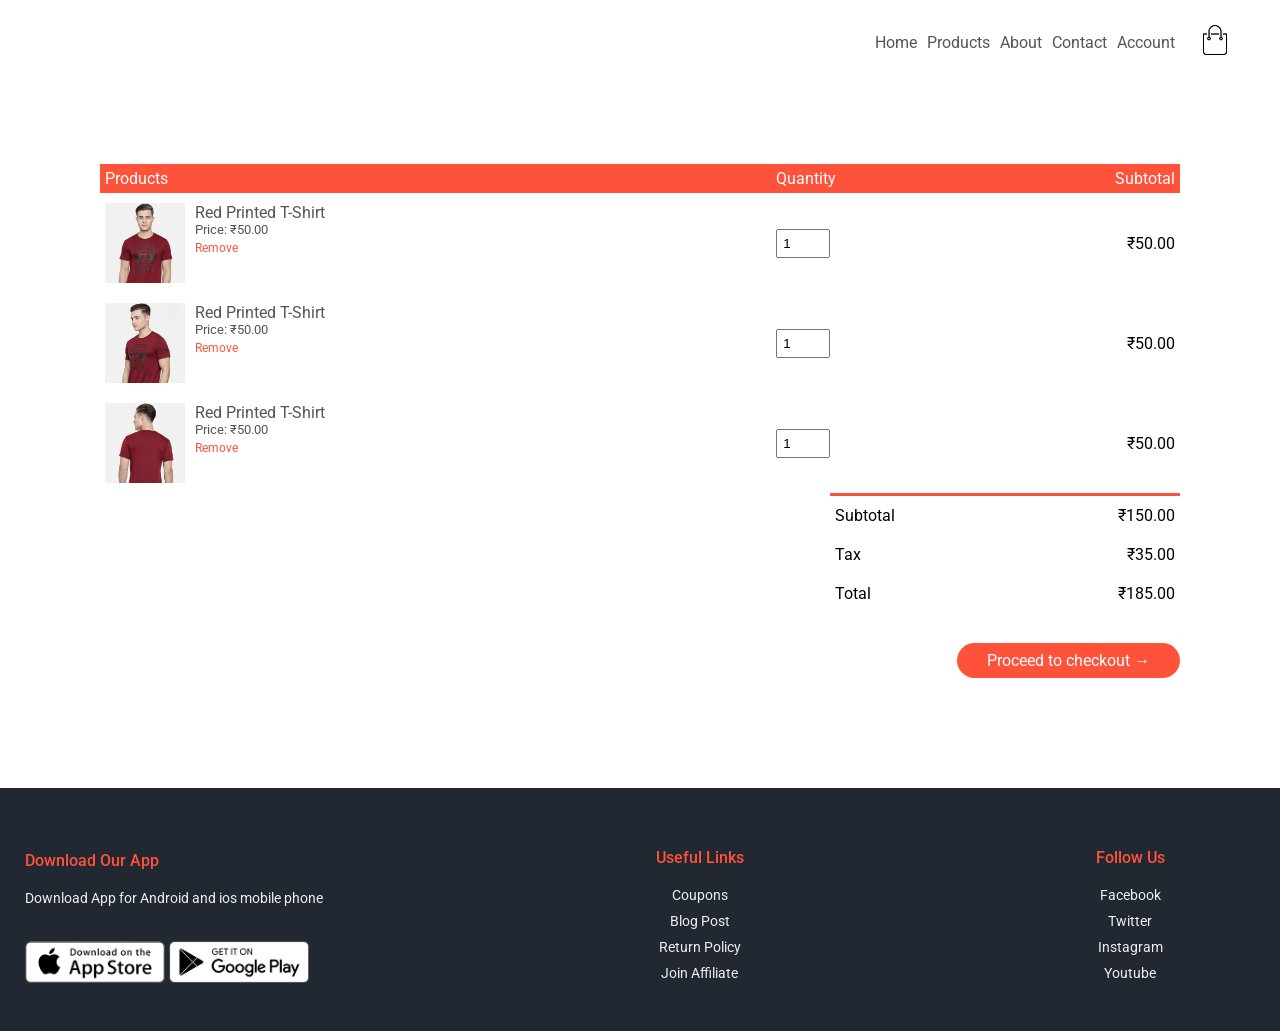
<file: carts.html>
<!doctype html>
<html lang="en">
  <head>
    <meta charset="UTF-8" />
    <meta name="viewport" content="width=device-width, initial-scale=1.0" />
    <!-- Linking Google Fonts -->
    <link rel="preconnect" href="https://fonts.googleapis.com" />
    <link rel="preconnect" href="https://fonts.gstatic.com" crossorigin />
    <link
      href="https://fonts.googleapis.com/css2?family=Roboto:ital,wght@0,100..900;1,100..900&display=swap"
      rel="stylesheet"
    />
    <title>Procut Details</title>
    <link rel="stylesheet" href="style.css" />
  </head>
  <body>
    <header class="header">
      <div class="container">
        <div class="navbar">
					<div class="nav-items">
						<a href="index.html">Home</a>
						<a href="products.html">Products</a>
						<a href="">About</a>
						<a href="">Contact</a>
						<a href="">Account</a>
						
					</div>
					<a href="carts.html"
							><img src="images/cart.png" width="30" height="30"
						/></a>
					<label class="menu-icon" for="menu-toggle"><img src="images/menu.png"/></label>
				</div>
				<input type="checkbox" id="menu-toggle"/>
				<div class="hidden-nav-items"><a href="index.html">Home</a>
					<a href="products.html">Products</a>
					<a href="">About</a>
					<a href="">Contact</a>
					<a href="">Account</a>
				</div>
      </div>
    </header>

    <!-- Main -->
     <div class="cartsSectionsWrapper">
			<table>
				<tr>
					<th>Products</th>
					<th>Quantity</th>
					<th>Subtotal</th>
				</tr>
				<tr>
					<td>
						<div class="cart-info">
							<img src="images/gallery-1.jpg" />
							<div class="cart-info-details">
								<p>Red Printed T-Shirt</p>
								<small>Price: ₹50.00</small>
								<!-- <br /> -->
								<a href="">Remove</a>
							</div>
						</div>
					</td>
					<td><input type="number" value="1" /></td>
					<td><p>₹50.00</p></td>
				</tr>
				<tr>
					<td>
						<div class="cart-info">
							<img src="images/gallery-2.jpg" />
							<div class="cart-info-details">
								<p>Red Printed T-Shirt</p>
								<small>Price: ₹50.00</small>
								<!-- <br /> -->
								<a href="">Remove</a>
							</div>
						</div>
					</td>
					<td><input type="number" value="1" /></td>
					<td>₹50.00</td>
				</tr>
				<tr>
					<td>
						<div class="cart-info">
							<img src="images/gallery-3.jpg" />
							<div class="cart-info-details">
								<p>Red Printed T-Shirt</p>
								<small>Price: ₹50.00</small>
								<!-- <br /> -->
								<a href="">Remove</a>
							</div>
						</div>
					</td>
					<td><input type="number" value="1" /></td>
					<td><p>₹50.00</p></td>
				</tr>
			</table>
			<div class="totalPrice">
				<table>
					<tr>
						<td>Subtotal</td>
						<td>₹150.00</td>
					</tr>
					<tr>
						<td>Tax</td>
						<td>₹35.00</td>
					</tr>
					<tr>
						<td>Total</td>
						<td>₹185.00</td>
					</tr>
				</table>
			</div>
			<div class="totalPrice">
				<span class="checkoutBtn">Proceed to checkout &#8594</span>
			</div>
		</div>

    <!-- Footer Section -->
    <footer class="footer">
      <div class="footer-inner-container">
        <div class="footerColumn footerColumn1">
          <h3>Download Our App</h3>
          <p>Download App for Android and ios mobile phone</p>
          <div class="footerStoreContainer">
            <img src="images/app-store.png" alt="" />
            <img src="images/play-store.png" alt="" />
          </div>
        </div>
        <div class="footerColumn footerColumn2">
          <h3>Useful Links</h3>
          <p>Coupons</p>
          <p>Blog Post</p>
          <p>Return Policy</p>
          <p>Join Affiliate</p>
        </div>
        <div class="footerColumn footerColumn3">
          <h3>Follow Us</h3>
          <p>Facebook</p>
          <p>Twitter</p>
          <p>Instagram</p>
          <p>Youtube</p>
        </div>
      </div>
    </footer>
  </body>
</html>
</file>
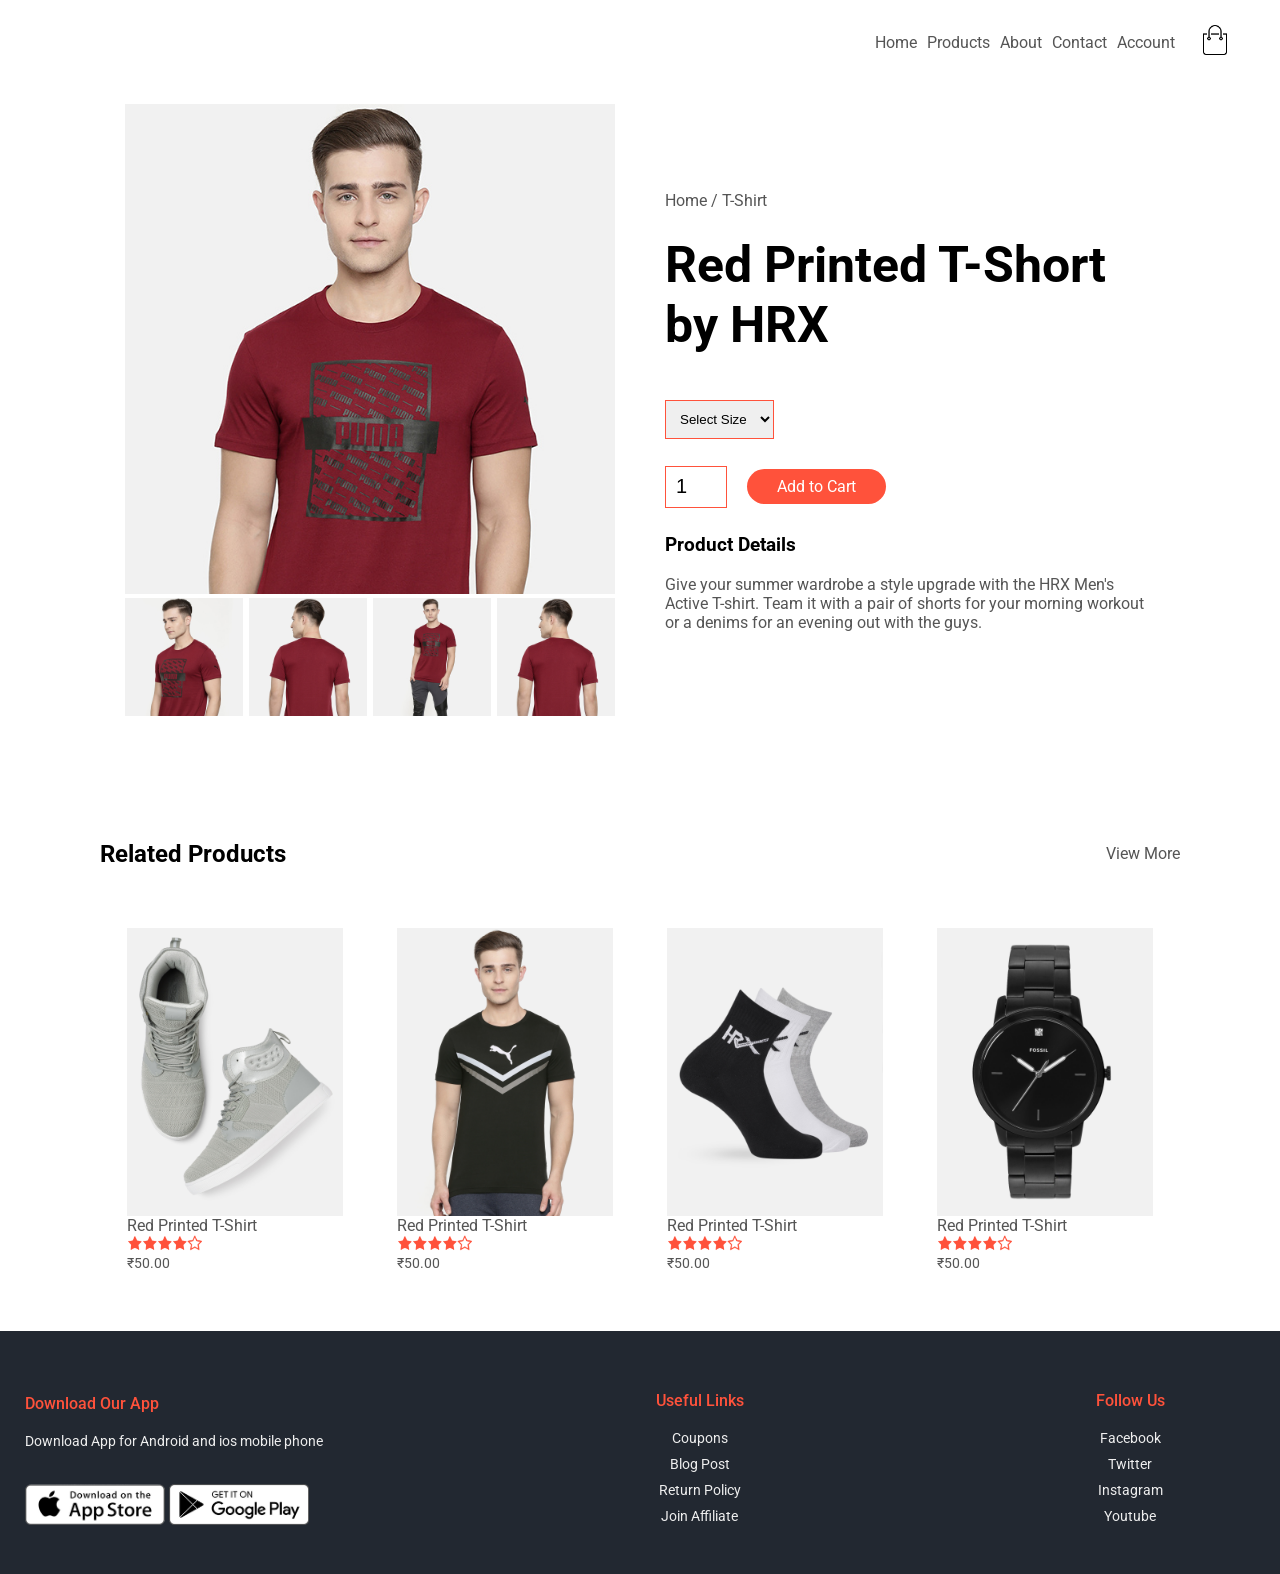
<file: product-details.html>
<!doctype html>
<html lang="en">

<head>
    <meta charset="UTF-8" />
    <meta name="viewport" content="width=device-width, initial-scale=1.0" />
    <!-- Linking Google Fonts -->
    <link rel="preconnect" href="https://fonts.googleapis.com" />
    <link rel="preconnect" href="https://fonts.gstatic.com" crossorigin />
    <link href="https://fonts.googleapis.com/css2?family=Roboto:ital,wght@0,100..900;1,100..900&display=swap"
        rel="stylesheet" />
    <title>Procut Details</title>
    <link rel="stylesheet" href="style.css" />
</head>

<body>
    <!-- Headear  Section -->
    <header class="header">
        <div class="container">
             <div class="navbar">
					<div class="nav-items">
						<a href="index.html">Home</a>
						<a href="products.html">Products</a>
						<a href="">About</a>
						<a href="">Contact</a>
						<a href="">Account</a>
						
					</div>
					<a href="carts.html"
							><img src="images/cart.png" width="30" height="30"
						/></a>
					<label class="menu-icon" for="menu-toggle"><img src="images/menu.png"/></label>
				</div>
				<input type="checkbox" id="menu-toggle"/>
				<div class="hidden-nav-items"><a href="index.html">Home</a>
					<a href="products.html">Products</a>
					<a href="">About</a>
					<a href="">Contact</a>
					<a href="">Account</a>
				</div>
        </div>
    </header>

    <main class="product-details-container">
        <div class="product-details-content product-details-img-content">
            <img src="images/gallery-1.jpg" alt="" class="product-details-big-image" />
            <div class="product-small-img-container-wrapper">
                <div class="product-small-img-container">
                    <img src="images/gallery-2.jpg" alt="" />
                </div>
                <div class="product-small-img-container">
                    <img src="images/gallery-3.jpg" alt="" />
                </div>
                <div class="product-small-img-container">
                    <img src="images/gallery-4.jpg" alt="" />
                </div>
				<div class="product-small-img-container">
                    <img src="images/gallery-3.jpg" alt="" />
                </div>
            </div>
        </div>
        <div class="product-details-content product-details-text-content">
            <p>Home / T-Shirt</p>
            <h1>Red Printed T-Short by HRX</h1>
            <select>
                <option>Select Size</option>
                <option>XXL</option>
                <option>XL</option>
                <option>Large</option>
                <option>Medium</option>
                <option>Small</option>
            </select>
            <div class="addToCartButtonWrapper">
                <input type="number" value="1" />
                <a href="carts.html" class="addtoCartButton">Add to Cart</a>
            </div>
            <h3>Product Details</h3>
            <br />
            <p>
                Give your summer wardrobe a style upgrade with the HRX Men's Active
                T-shirt. Team it with a pair of shorts for your morning workout or a
                denims for an evening out with the guys.
            </p>
        </div>
    </main>

   <div class="allProductsSection">
			<div class="allProductsSectionLabel">
				<h2>Related Products</h2>
				<p style="color: #555">View More</p>
			</div>

			<!-- latest products -->
			<div
				class="feature-products"
				style="padding: 0px; margin: unset; max-width: unset"
			>
				<div class="product-container">
					<div class="product-card">
						<img src="images/product-5.jpg" alt="products" />
						<span class="product-title">Red Printed T-Shirt</span>
						<div>
							<img
								src="images/star.png"
								alt="star"
								width="15"
								height="16"
							/><img
								src="images/star.png"
								alt="star"
								width="15"
								height="16"
							/><img
								src="images/star.png"
								alt="star"
								width="15"
								height="16"
							/><img
								src="images/star.png"
								alt="star"
								width="15"
								height="16"
							/><img
								src="images/emptyStar.png"
								alt="star"
								width="15"
								height="16"
							/>
						</div>
						<span class="product-price">₹50.00</span>
					</div>
					<div class="product-card">
						<img src="images/product-6.jpg" alt="products" />
						<span class="product-title">Red Printed T-Shirt</span>
						<div>
							<img
								src="images/star.png"
								alt="star"
								width="15"
								height="16"
							/><img
								src="images/star.png"
								alt="star"
								width="15"
								height="16"
							/><img
								src="images/star.png"
								alt="star"
								width="15"
								height="16"
							/><img
								src="images/star.png"
								alt="star"
								width="15"
								height="16"
							/><img
								src="images/emptyStar.png"
								alt="star"
								width="15"
								height="16"
							/>
						</div>
						<span class="product-price">₹50.00</span>
					</div>
					<div class="product-card">
						<img src="images/product-7.jpg" alt="products" />
						<span class="product-title">Red Printed T-Shirt</span>
						<div>
							<img
								src="images/star.png"
								alt="star"
								width="15"
								height="16"
							/><img
								src="images/star.png"
								alt="star"
								width="15"
								height="16"
							/><img
								src="images/star.png"
								alt="star"
								width="15"
								height="16"
							/><img
								src="images/star.png"
								alt="star"
								width="15"
								height="16"
							/><img
								src="images/emptyStar.png"
								alt="star"
								width="15"
								height="16"
							/>
						</div>
						<span class="product-price">₹50.00</span>
					</div>
					<div class="product-card">
						<img src="images/product-8.jpg" alt="products" />
						<span class="product-title">Red Printed T-Shirt</span>
						<div>
							<img
								src="images/star.png"
								alt="star"
								width="15"
								height="16"
							/><img
								src="images/star.png"
								alt="star"
								width="15"
								height="16"
							/><img
								src="images/star.png"
								alt="star"
								width="15"
								height="16"
							/><img
								src="images/star.png"
								alt="star"
								width="15"
								height="16"
							/><img
								src="images/emptyStar.png"
								alt="star"
								width="15"
								height="16"
							/>
						</div>
						<span class="product-price">₹50.00</span>
					</div>
				</div>
			</div>
		</div>

    <!-- Footer Section -->
    <footer class="footer">
        <div class="footer-inner-container">
            <div class="footerColumn footerColumn1">
                <h3>Download Our App</h3>
                <p>Download App for Android and ios mobile phone</p>
                <div class="footerStoreContainer">
                    <img src="images/app-store.png" alt="" />
                    <img src="images/play-store.png" alt="" />
                </div>
            </div>
            <div class="footerColumn footerColumn2">
                <h3>Useful Links</h3>
                <p>Coupons</p>
                <p>Blog Post</p>
                <p>Return Policy</p>
                <p>Join Affiliate</p>
            </div>
            <div class="footerColumn footerColumn3">
                <h3>Follow Us</h3>
                <p>Facebook</p>
                <p>Twitter</p>
                <p>Instagram</p>
                <p>Youtube</p>
            </div>
        </div>
    </footer>
</body>

</html>
</file>
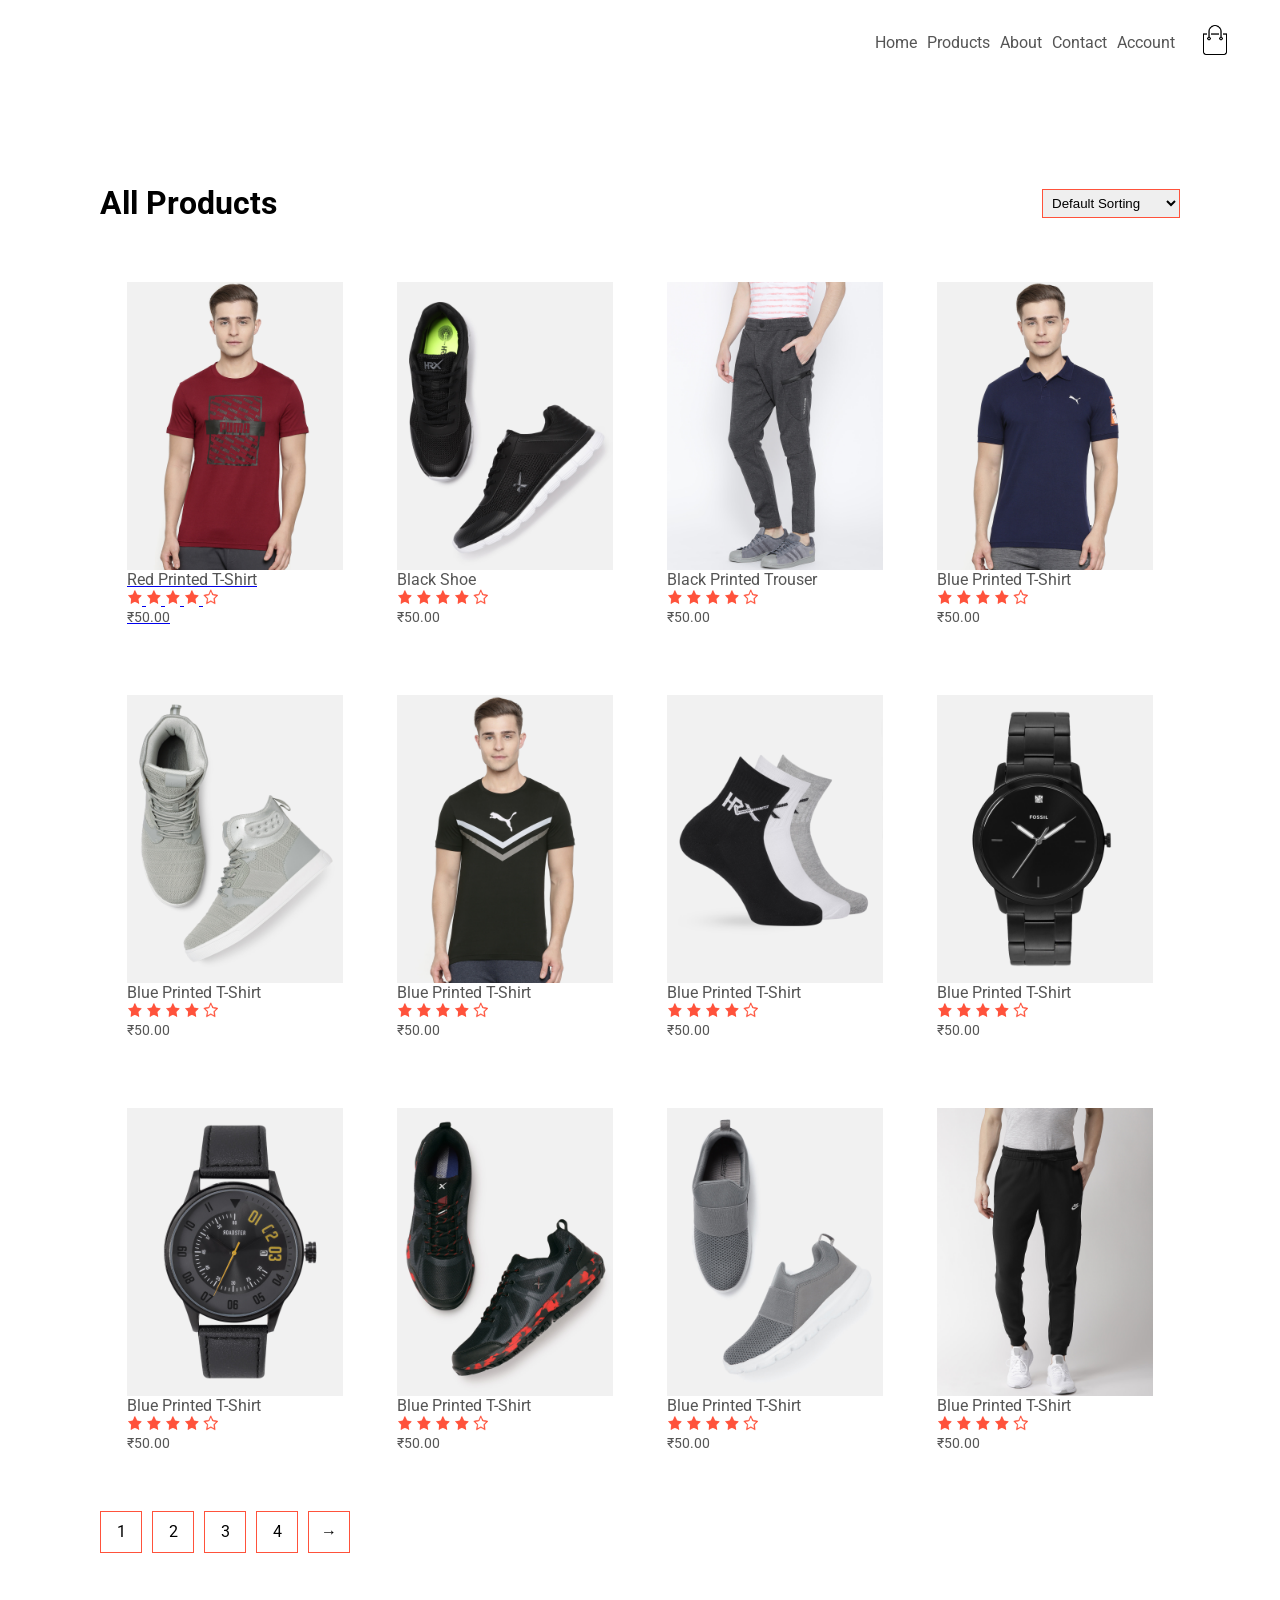
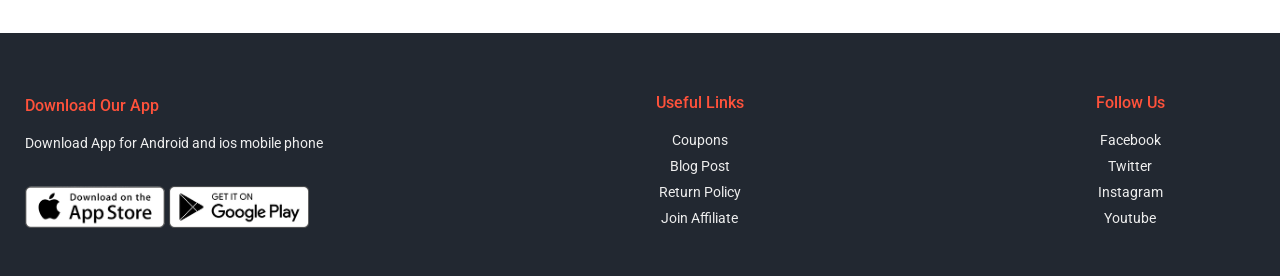
<file: products.html>
<!doctype html>
<html lang="en">
  <head>
    <meta charset="UTF-8" />
    <meta name="viewport" content="width=device-width, initial-scale=1.0" />
    <title>Products</title>
    <!-- Linking Google Fonts -->
    <link rel="preconnect" href="https://fonts.googleapis.com" />
    <link rel="preconnect" href="https://fonts.gstatic.com" crossorigin />
    <link
      href="https://fonts.googleapis.com/css2?family=Roboto:ital,wght@0,100..900;1,100..900&display=swap"
      rel="stylesheet"
    />
    <!-- Linking CSS File -->
    <link rel="stylesheet" href="style.css" />
  </head>
  <body>
    <!-- header -->
    <header class="header">
      <div class="container">
         <div class="navbar">
					<div class="nav-items">
						<a href="index.html">Home</a>
						<a href="products.html">Products</a>
						<a href="">About</a>
						<a href="">Contact</a>
						<a href="">Account</a>
						
					</div>
					<a href="carts.html"
							><img src="images/cart.png" width="30" height="30"
						/></a>
					<label class="menu-icon" for="menu-toggle"><img src="images/menu.png"/></label>
				</div>
				<input type="checkbox" id="menu-toggle"/>
				<div class="hidden-nav-items"><a href="index.html">Home</a>
					<a href="products.html">Products</a>
					<a href="">About</a>
					<a href="">Contact</a>
					<a href="">Account</a>
				</div>
      </div>
    </header>

    <!-- Main Section -->
    <main class="main-container">
      <div class="main-upper-container">
        <h1>All Products</h1>
        <select >
            <option>Default Sorting</option>
            <option>Sort by Price</option>
            <option>Sort by Popularity</option>
            <option>Default by Rating</option>
            <option>Default by Sale</option>
        </select>
      </div>
      <div class="main-inner-container" style="padding: 0px; margin: unset; max-width: unset;">

        <div class="product-container">
          <a href="product-details.html" class="product-card">
            <img
              src="images/product-1.jpg"
              alt="product-image1"
            />
            <span class="product-title">Red Printed T-Shirt</span>
            <div>
              <img
                src="images/star.png"
                alt="star"
                width="15"
                height="16"
              />
              <img
                src="images/star.png"
                alt="star"
                width="15"
                height="16"
              />
              <img
                src="images/star.png"
                alt="star"
                width="15"
                height="16"
              />
              <img
                src="images/star.png"
                alt="star"
                width="15"
                height="16"
              />
              <img
                src="images/emptyStar.png"
                alt="star"
                width="15"
                height="16"
              />
            </div>
            <span class="product-price">₹50.00</span>
          </a>
          <div class="product-card">
            <img
              src="images/product-2.jpg"
              alt="product-image2"
            />
            <span class="product-title">Black Shoe</span>
            <div>
              <img
                src="images/star.png"
                alt="star"
                width="15"
                height="16"
              />
              <img
                src="images/star.png"
                alt="star"
                width="15"
                height="16"
              />
              <img
                src="images/star.png"
                alt="star"
                width="15"
                height="16"
              />
              <img
                src="images/star.png"
                alt="star"
                width="15"
                height="16"
              />
              <img
                src="images/emptyStar.png"
                alt="star"
                width="15"
                height="16"
              />
            </div>
            <span class="product-price">₹50.00</span>
          </div>
          <div class="product-card">
            <img
              src="images/product-3.jpg"
              alt="product-image2"
            />
            <span class="product-title">Black Printed Trouser</span>
            <div>
              <img
                src="images/star.png"
                alt="star"
                width="15"
                height="16"
              />
              <img
                src="images/star.png"
                alt="star"
                width="15"
                height="16"
              />
              <img
                src="images/star.png"
                alt="star"
                width="15"
                height="16"
              />
              <img
                src="images/star.png"
                alt="star"
                width="15"
                height="16"
              />
              <img
                src="images/emptyStar.png"
                alt="star"
                width="15"
                height="16"
              />
            </div>
            <span class="product-price">₹50.00</span>
          </div>
          <div class="product-card">
            <img
              src="images/product-4.jpg"
              alt="product-image3"
            />
            <span class="product-title">Blue Printed T-Shirt</span>
            <div>
              <img
                src="images/star.png"
                alt="star"
                width="15"
                height="16"
              />
              <img
                src="images/star.png"
                alt="star"
                width="15"
                height="16"
              />
              <img
                src="images/star.png"
                alt="star"
                width="15"
                height="16"
              />
              <img
                src="images/star.png"
                alt="star"
                width="15"
                height="16"
              />
              <img
                src="images/emptyStar.png"
                alt="star"
                width="15"
                height="16"
              />
            </div>
            <span class="product-price">₹50.00</span>
          </div>
          
           <div class="product-card">
          <img
            src="images/product-5.jpg"
            alt="product-image3"
          />
          <span class="product-title">Blue Printed T-Shirt</span>
          <div>
            <img
              src="images/star.png"
              alt="star"
              width="15"
              height="16"
            />
            <img
              src="images/star.png"
              alt="star"
              width="15"
              height="16"
            />
            <img
              src="images/star.png"
              alt="star"
              width="15"
              height="16"
            />
            <img
              src="images/star.png"
              alt="star"
              width="15"
              height="16"
            />
            <img
              src="images/emptyStar.png"
              alt="star"
              width="15"
              height="16"
            />
          </div>
          <span class="product-price">₹50.00</span>
        </div>
        <div class="product-card">
          <img
            src="images/product-6.jpg"
            alt="product-image3"
          />
          <span class="product-title">Blue Printed T-Shirt</span>
          <div>
            <img
              src="images/star.png"
              alt="star"
              width="15"
              height="16"
            />
            <img
              src="images/star.png"
              alt="star"
              width="15"
              height="16"
            />
            <img
              src="images/star.png"
              alt="star"
              width="15"
              height="16"
            />
            <img
              src="images/star.png"
              alt="star"
              width="15"
              height="16"
            />
            <img
              src="images/emptyStar.png"
              alt="star"
              width="15"
              height="16"
            />
          </div>
          <span class="product-price">₹50.00</span>
        </div>
        <div class="product-card">
          <img
            src="images/product-7.jpg"
            alt="product-image3"
          />
          <span class="product-title">Blue Printed T-Shirt</span>
          <div>
            <img
              src="images/star.png"
              alt="star"
              width="15"
              height="16"
            />
            <img
              src="images/star.png"
              alt="star"
              width="15"
              height="16"
            />
            <img
              src="images/star.png"
              alt="star"
              width="15"
              height="16"
            />
            <img
              src="images/star.png"
              alt="star"
              width="15"
              height="16"
            />
            <img
              src="images/emptyStar.png"
              alt="star"
              width="15"
              height="16"
            />
          </div>
          <span class="product-price">₹50.00</span>
        </div>
        <div class="product-card">
          <img
            src="images/product-8.jpg"
            alt="product-image3"
          />
          <span class="product-title">Blue Printed T-Shirt</span>
          <div>
            <img
              src="images/star.png"
              alt="star"
              width="15"
              height="16"
            />
            <img
              src="images/star.png"
              alt="star"
              width="15"
              height="16"
            />
            <img
              src="images/star.png"
              alt="star"
              width="15"
              height="16"
            />
            <img
              src="images/star.png"
              alt="star"
              width="15"
              height="16"
            />
            <img
              src="images/emptyStar.png"
              alt="star"
              width="15"
              height="16"
            />
          </div>
          <span class="product-price">₹50.00</span>
        </div>
        <div class="product-card">
          <img
            src="images/product-9.jpg"
            alt="product-image3"
          />
          <span class="product-title">Blue Printed T-Shirt</span>
          <div>
            <img
              src="images/star.png"
              alt="star"
              width="15"
              height="16"
            />
            <img
              src="images/star.png"
              alt="star"
              width="15"
              height="16"
            />
            <img
              src="images/star.png"
              alt="star"
              width="15"
              height="16"
            />
            <img
              src="images/star.png"
              alt="star"
              width="15"
              height="16"
            />
            <img
              src="images/emptyStar.png"
              alt="star"
              width="15"
              height="16"
            />
          </div>
          <span class="product-price">₹50.00</span>
        </div>
        <div class="product-card">
          <img
            src="images/product-10.jpg"
            alt="product-image3"
          />
          <span class="product-title">Blue Printed T-Shirt</span>
          <div>
            <img
              src="images/star.png"
              alt="star"
              width="15"
              height="16"
            />
            <img
              src="images/star.png"
              alt="star"
              width="15"
              height="16"
            />
            <img
              src="images/star.png"
              alt="star"
              width="15"
              height="16"
            />
            <img
              src="images/star.png"
              alt="star"
              width="15"
              height="16"
            />
            <img
              src="images/emptyStar.png"
              alt="star"
              width="15"
              height="16"
            />
          </div>
          <span class="product-price">₹50.00</span>
        </div>
        <div class="product-card">
          <img
            src="images/product-11.jpg"
            alt="product-image3"
          />
          <span class="product-title">Blue Printed T-Shirt</span>
          <div>
            <img
              src="images/star.png"
              alt="star"
              width="15"
              height="16"
            />
            <img
              src="images/star.png"
              alt="star"
              width="15"
              height="16"
            />
            <img
              src="images/star.png"
              alt="star"
              width="15"
              height="16"
            />
            <img
              src="images/star.png"
              alt="star"
              width="15"
              height="16"
            />
            <img
              src="images/emptyStar.png"
              alt="star"
              width="15"
              height="16"
            />
          </div>
          <span class="product-price">₹50.00</span>
        </div>
        <div class="product-card">
          <img
            src="images/product-12.jpg"
            alt="product-image3"
          />
          <span class="product-title">Blue Printed T-Shirt</span>
          <div>
            <img
              src="images/star.png"
              alt="star"
              width="15"
              height="16"
            />
            <img
              src="images/star.png"
              alt="star"
              width="15"
              height="16"
            />
            <img
              src="images/star.png"
              alt="star"
              width="15"
              height="16"
            />
            <img
              src="images/star.png"
              alt="star"
              width="15"
              height="16"
            />
            <img
              src="images/emptyStar.png"
              alt="star"
              width="15"
              height="16"
            />
          </div>
          <span class="product-price">₹50.00</span>
        </div>

        </div>
      </div>
      <div class="pagination-button-container">
        <span class="pagination-button">1</span>
        <span class="pagination-button">2</span>
        <span class="pagination-button">3</span>
        <span class="pagination-button">4</span>
        <span class="pagination-button">&#8594</span>
      </div>
    </main>

    <!-- Footer -->
    <footer class="footer">
      <div class="footer-inner-container">
        <div class="footerColumn footerColumn1">
          <h3>Download Our App</h3>
          <p>Download App for Android and ios mobile phone</p>
          <div class="footerStoreContainer">
            <img src="images/app-store.png" alt="" />
            <img src="images/play-store.png" alt="" />
          </div>
        </div>
        <div class="footerColumn footerColumn2">
          <h3>Useful Links</h3>
          <p>Coupons</p>
          <p>Blog Post</p>
          <p>Return Policy</p>
          <p>Join Affiliate</p>
        </div>
        <div class="footerColumn footerColumn3">
          <h3>Follow Us</h3>
          <p>Facebook</p>
          <p>Twitter</p>
          <p>Instagram</p>
          <p>Youtube</p>
        </div>
      </div>
    </footer>
  </body>
</html>
</file>
<file: style.css>
* {
    margin: 0;
    padding: 0;
}

body {
    font-family: 'Roboto', serif;
}

.header {
    background-color: rgba(255, 255, 255, 0.7);
    ;

    .container {
        max-width: 1300px;
        padding: 0px 25px;
        margin: auto;

        .navbar {

            display: flex;
            padding: 25px;
            align-items: center;
            justify-content: flex-end;
            gap: 25px;

            .nav-items{
                display: flex;
                align-items: center;
                gap: 10px;
            }
            .menu-icon{
                display: none;
                width: 30px;
                height: 30px;
                img{
                    width: 100%;
                }
            }

            a {
                text-decoration: none;
                color: #555;
            }
        }
        #menu-toggle{
            display: none;
        }

        .hidden-nav-items{
            display: flex;
            flex-direction: column;
            background-color: #333;
            align-items: flex-end;
            gap: 10px;
            max-height: 0;
            overflow: hidden;
            transition: all 0.5s ease;

            a{
                color: #fff;
                text-decoration: none;
                margin-right:50px ;
            }
        }

        .headerContent {
            margin-top: 70px;
            display: flex;
            align-items: center;
            justify-content: center;

            .headerContentItem {
                flex: 1;

                h1 {
                    font-size: 50px;
                    line-height: 60px;
                    margin: 25px 0px;
                }

                p {
                    color: #555;
                }

                img {
                    width: 100%;
                    padding: 50px 0px;
                }
            }
        }
    }
}

.categories {
    margin: 70px 0px;

    .container {
        display: flex;
        margin: auto;
        max-width: 1080px;
        padding: 0px 25px;

        flex-wrap: wrap;
        justify-content: space-around;

        img {
            flex-basis: 30%;
            min-width: 250px;
            margin-bottom: 30px;
        }
    }

}


/* Featured Product */
.feature-products {
    max-width: 1080px;
    padding: 0px 25px;
    margin: auto;
    display: flex;
    flex-direction: column;

    h2 {
        color: #555;
        line-height: 60px;
        text-align: center;
    }

    .customUnderlineContainer {
        align-self: center;
        margin-bottom: 80px;

        .cutomUnderline {
            width: 80px;
            height: 5px;
            background-color: #ff523b;
            border-radius: 5px;
        }

    }

    .product-container {
        display: flex;
        flex-wrap: wrap;
        justify-content: space-around;

        .product-card {
            display: flex;
            flex-direction: column;
            min-width: 200px;
            padding: 10px;
            margin-bottom: 50px;
            flex-basis: 20%;
            cursor: pointer;
            transition: transform 0.5s;

            .product-title {
                color: #555;
            }

            .product-price {
                color: #555;
                font-size: 14px;
            }
        }

        .product-card:hover {
            transform: translateY(-5px);
        }
    }
}


/* latest product */
.latest-product {

    max-width: 1080px;
    padding: 0px 25px;
    margin: auto;
    display: flex;
    flex-direction: column;

    h2 {
        color: #555;
        line-height: 60px;
        text-align: center;
    }

    .customUnderlineContainer {
        align-self: center;
        margin-bottom: 80px;

        .cutomUnderline {
            width: 80px;
            height: 5px;
            background-color: #ff523b;
            border-radius: 5px;
        }
    }

    .product-container {
        display: flex;
        flex-wrap: wrap;
        justify-content: space-around;

        .product-card {
            display: flex;
            flex-direction: column;
            min-width: 200px;
            padding: 10px;
            margin-bottom: 50px;
            flex-basis: 20%;
            cursor: pointer;
            transition: transform 0.5s;

            .product-title {
                color: #555;
            }

            .product-price {
                color: #555;
                font-size: 14px;
            }
        }

        .product-card:hover {
            transform: translateY(-5px);
        }
    }

}

/* Smart Watch Banner */
.smart-watch-banner {
    margin-top: 80px;
    padding: 30px 0px;
    background-color: rgba(255, 255, 255, 0.7);


    .container {
        display: flex;
        align-items: center;
        max-width: 1080px;
        margin: auto;
        padding: 0px 25px;
        justify-content: space-around;

        .smart-watch-banner-image {
            flex: 1;
            padding: 50px;

            img {
                width: 100%;
            }
        }

        .smart-watch-banner-content {
            flex: 1;


            h1 {
                font-size: 50px;
                line-height: 60px;
                margin: 25px 0px;
            }

            span {
                color: #555;
                font-size: 14px;
            }

            .buy-now-button {
                background: #ff523b;
                color: #fff;
                margin: 30px 0px;
                padding: 8px 30px;
                border-radius: 30px;
                border: none;
                cursor: pointer;
            }

            .buy-now-button:hover {
                background-color: #563434;
            }
        }
    }

}

/* Testimonial  */
.testimonial-section {
    padding-top: 100px;

    .testimonial-cards-section {
        max-width: 1080px;
        margin: auto;
        padding: 0px 25px;
        display: flex;
        flex-wrap: wrap;
        justify-content: space-around;
        align-items: center;

        .testimonial-card {

            display: flex;
            flex-direction: column;
            align-items: center;
            text-align: center;
            cursor: pointer;
            padding: 40px 20px 40px;
            box-shadow: 0 0 20px 0px rgba(0, 0, 0, 0.1);
            cursor: pointer;
            transition: transform 0.5s;
            min-width: 250px;
            margin-bottom: 30px;
            flex-basis: calc(30% - 50px);

            p {
                font-size: 12px;
                margin: 12px 0px;
                color: #777;
            }

            h3 {
                font-weight: 600;
                color: #555;
                font-size: 16px;
            }

            .ratings {
                padding-top: 20px;
                display: flex;
                align-items: center;
                gap: 4px;
            }
        }

        .testimonial-card:hover {
            transform: translateY(-10px);
        }

        [alt="User-Image"] {
            width: 50px;
            margin-top: 20px;
            border-radius: 50%;
        }
    }


}

.branding-container {
    margin: 100px auto;

    .branding-inner-container {
        max-width: 1080px;
        padding: 0px 25px;
        margin: auto;
        display: flex;
        justify-content: space-around;
        align-items: center;
        flex-wrap: wrap;

        img {
            cursor: pointer;
            filter: grayscale(100%);

        }

        img:hover {
            filter: grayscale(0%);
        }
    }
}

.footer {
    background: #222831;
    color: #eeeeee;
    font-size: 14px;
    padding: 60px 0 20px;

    .footer-inner-container {
        display: flex;
        align-items: center;
        justify-content: space-around;
        max-width: 1300px;
        margin: auto;
        padding: 0px 25px;
        flex-wrap: wrap;

        .footerColumn {
            min-width: 250px;
            margin-bottom: 20px;
            display: flex;
            flex-direction: column;


            h3 {
                color: #ff523b;
                margin-bottom: 20px;
                font-weight: 500;
            }

            p {
                color: #eeeeee;
                margin-bottom: 10px;
                cursor: pointer;
                transition: color 0.3s ease;
            }

            .footerStoreContainer {
                display: flex;
                align-items: center;
                gap: 4px;
                margin-top: 20px;

                img {
                    width: 140px;
                    margin: 5px 0px;
                }
            }

        }

        .footerColumn1 {
            flex-basis: 30%;
        }

        .footerColumn2 {
            flex: 1;
            align-items: center;
        }

        .footerColumn3 {
            flex-basis: 12%;
            align-items: center;
        }



    }
}


/* bhufshfshufehaowofeso */
/* fdsafadsfasdfcs */
/* fsabjkfbwoshbsdnADSA */

/* PRODUCTs MAIN CONTAINER */
.main-container {
    display: flex;
    flex-direction: column;
    max-width: 1080px;
    padding: 0px 25px;
    margin: auto;

    .main-upper-container {
        display: flex;
        justify-content: space-between;
        align-items: center;
        margin: 100px 0px 50px;

        select {
            border-width: 1px;
            border-style: solid;
            border-color: rgb(255, 82, 59);
            border-image: none;
            padding: 5px;
            outline: none;
        }
    }

    .main-inner-container {
        max-width: 1080px;
        padding: 0px 25px;
        margin: auto;
        display: flex;
        flex-direction: column;

        .product-container {
            display: flex;
            flex-wrap: wrap;
            justify-content: space-around;

            .product-card {
                display: flex;
                flex-direction: column;
                min-width: 200px;
                padding: 10px;
                margin-bottom: 50px;
                flex-basis: 20%;
                cursor: pointer;
                transition: transform 0.5s;

                .product-title {
                    color: #555;
                }

                .product-price {
                    color: #555;
                    font-size: 14px;
                }
            }

            .product-card:hover {
                transform: translateY(-5px);
            }
        }
    }

    .pagination-button-container {
        display: flex;
        align-items: center;
        gap: 10px;
        margin-bottom: 80px;

        .pagination-button {
            display: inline-block;
            width: 40px;
            height: 40px;
            text-align: center;
            line-height: 40px;
            cursor: pointer;
            border-width: 1px;
            border-style: solid;
            border-color: rgb(255, 82, 59);
            border-image: none;
        }
    }
}

/* ------------------- */
/* ------------------------------------ */
/* product-details main container */
/* ------------------- */
/* ------------------- */
.product-details-container {
    margin-top: 80px;
	max-width: 1080px;
	margin: auto;
	padding-left: 25px;
	padding-right: 25px;
	display: flex;
	justify-content: space-around;
	flex-wrap: wrap;
	align-items: center;

    .product-details-content {
        flex-basis: calc(50% - 50px);
		padding: 20px;
		min-width: 300px;
		display: flex;
		flex-direction: column;
       
    }
    .product-details-img-content {
		gap: 4px;
		.product-details-big-image {
			width: 100%;
		}
		.product-small-img-container-wrapper {
			display: flex;
			align-items: center;
			justify-content: space-between;

			.product-small-img-container {
				flex-basis: 24%;
				img {
					width: 100%;
				}
			}
		}
	}

    .product-details-text-content {
		p {
			color: #555;
		}
		h1 {
			font-size: 50px;
			line-height: 60px;
			margin: 25px 0;
		}
		h4 {
			margin: 20px 0;
			font-size: 22px;
			font-weight: bold;
			color: #555;
		}
		select {
			display: block;
			padding: 10px;
			margin-top: 20px;
			border: 1px solid #ff523b;
			outline: none;
			width: fit-content;
		}
		.addToCartButtonWrapper {
			display: flex;
			align-items: center;
			gap: 10px;
			input {
				width: 50px;
				height: 40px;
				padding-left: 10px;
				font-size: 20px;
				margin-right: 10px;
				border: 1px solid #ff523b;
				outline: none;
			}
			.addtoCartButton {
				display: inline-block;
				background: #ff523b;
				color: #fff;
				padding: 8px 30px;
				margin: 30px 0;
				border-radius: 30px;
				transition: background 0.5s;
				text-decoration: none;
			}
			.addtoCartButton:hover {
				background-color: #222831;
			}
		}
	
    }

}

.allProductsSection {
	display: flex;
	flex-direction: column;
	max-width: 1080px;
	padding: 0px 25px;
	margin: auto;
	.allProductsSectionLabel {
		display: flex;
		justify-content: space-between;
		align-items: center;
		margin: 100px 0px 50px;
		select {
			border: 1px solid #ff523b;
			padding: 5px;
			outline: none;
		}
	}

	.paginationButtonContainer {
		display: flex;
		align-items: center;
		gap: 10px;
		margin-bottom: 80px;
		.paginationButton {
			display: inline-block;
			border: 1px solid #ff523b;
			width: 40px;
			height: 40px;
			text-align: center;
			line-height: 40px;
			cursor: pointer;
		}
		.paginationButton:hover {
			background-color: #ff523b;
			color: #fff;
		}
	}
}

/* Cart page */
.cartsSectionsWrapper {
	margin: 80px auto;
	max-width: 1080px;
	padding-left: 25px;
	padding-right: 25px;

	table {
		width: 100%;
		border-collapse: collapse;

		th {
			text-align: left;
			padding: 5px;
			color: #fff;
			background: #ff523b;
			font-weight: normal;
		}
		th:last-child {
			text-align: right;
		}
		td {
			padding: 10px 5px;

			.cart-info {
				display: flex;
				flex-wrap: wrap;

				img {
					width: 80px;
					height: 80px;
					margin-right: 10px;
				}

				.cart-info-details {
					display: flex;
					flex-direction: column;

					p {
						color: #555;
					}
					small {
						color: #555;
					}
					a {
						color: #ff523b;
						font-size: 12px;
						text-decoration: none;
						margin-top: 4px;
					}
				}
			}

			input {
				width: 40px;
				padding: 5px;
				outline: none;
			}
		}
		td:last-child {
			text-align: right;
		}
	}

	.totalPrice {
		display: flex;
		justify-content: flex-end;
		table {
			border-top: 3px solid #ff523b;
			max-width: 350px;
		}

		.checkoutBtn {
			display: inline-block;
			background: #ff523b;
			color: #fff;
			padding: 8px 30px;
			margin: 30px 0;
			border-radius: 30px;
			transition: background 0.5s;
		}
		.checkoutBtn:hover {
			background-color: #222831;
		}
	}
}

/* Responsive Design */
@media only screen and (max-width: 600px) {
	.headerContent {
		flex-direction: column;
		h1,
		p {
			text-align: center;
		}
	}
	.categories .container img {
		flex-basis: 100%;
	}

	.product-container .product-card {
		flex-basis: 100% !important;

		.product-title,
		.product-price {
			text-align: center;
		}
		div {
			display: flex;
			justify-content: center;
		}
	}

	.smart-watch-banner {
		.container {
			flex-direction: column;

			.smart-watch-banner-content {
				display: flex;
				flex-direction: column;
				align-items: center;
			}
		}
	}

	.testimonialParentContainer .testimonialInnerContainer .testimonialCards {
		flex-basis: 100%;
	}

	.footer .footerInnerContainer {
		flex-direction: column;

		.footerColumn1 {
			align-items: center;

			.footerStoreContainer {
				flex-direction: column;
			}
		}
	}
}

@media only screen and (max-width: 800px) {
	.header {
		.navbar {
			.nav-items {
				display: none !important;
			}
			.menu-icon {
				display: block !important;
			}
		}
		#menu-toggle:checked ~ .hidden-nav-items {
			max-height: 140px !important;
			padding: 10px 0px !important;
		}
	}
}
</file>
